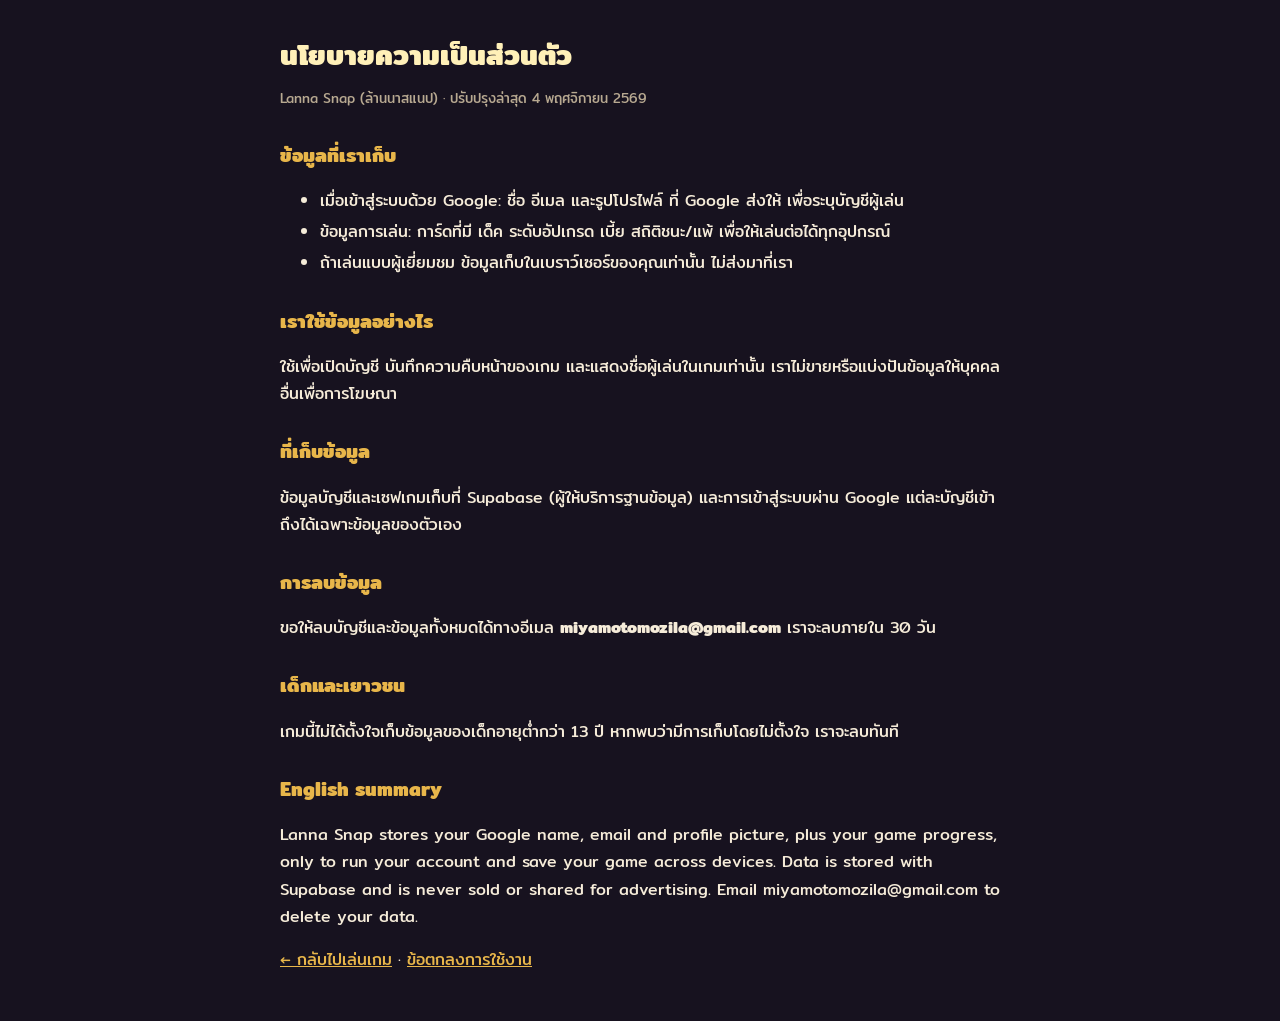
<file: privacy.html>
<!doctype html>
<html lang="th"><head><meta charset="utf-8"><meta name="viewport" content="width=device-width, initial-scale=1"><title>นโยบายความเป็นส่วนตัว · Lanna Snap</title><link href="https://fonts.googleapis.com/css2?family=Mitr:wght@400;600&display=swap" rel="stylesheet"><style>:root{color-scheme:dark}body{margin:0;background:#17121f;color:#f6ecd9;font:16px/1.7 'Mitr',system-ui,sans-serif;padding:32px max(16px,env(safe-area-inset-left))}main{max-width:720px;margin:auto}h1{color:#fff0b8;font-size:28px;margin:0 0 4px}h2{color:#e8b64a;font-size:19px;margin:28px 0 6px}a{color:#e8b64a}small{color:#b8a991}li{margin:4px 0}</style></head><body><main>
<h1>นโยบายความเป็นส่วนตัว</h1><small>Lanna Snap (ล้านนาสแนป) · ปรับปรุงล่าสุด 4 พฤศจิกายน 2569</small>
<h2>ข้อมูลที่เราเก็บ</h2><ul>
<li>เมื่อเข้าสู่ระบบด้วย Google: ชื่อ อีเมล และรูปโปรไฟล์ ที่ Google ส่งให้ เพื่อระบุบัญชีผู้เล่น</li>
<li>ข้อมูลการเล่น: การ์ดที่มี เด็ค ระดับอัปเกรด เบี้ย สถิติชนะ/แพ้ เพื่อให้เล่นต่อได้ทุกอุปกรณ์</li>
<li>ถ้าเล่นแบบผู้เยี่ยมชม ข้อมูลเก็บในเบราว์เซอร์ของคุณเท่านั้น ไม่ส่งมาที่เรา</li></ul>
<h2>เราใช้ข้อมูลอย่างไร</h2><p>ใช้เพื่อเปิดบัญชี บันทึกความคืบหน้าของเกม และแสดงชื่อผู้เล่นในเกมเท่านั้น เราไม่ขายหรือแบ่งปันข้อมูลให้บุคคลอื่นเพื่อการโฆษณา</p>
<h2>ที่เก็บข้อมูล</h2><p>ข้อมูลบัญชีและเซฟเกมเก็บที่ Supabase (ผู้ให้บริการฐานข้อมูล) และการเข้าสู่ระบบผ่าน Google แต่ละบัญชีเข้าถึงได้เฉพาะข้อมูลของตัวเอง</p>
<h2>การลบข้อมูล</h2><p>ขอให้ลบบัญชีและข้อมูลทั้งหมดได้ทางอีเมล <b>miyamotomozila@gmail.com</b> เราจะลบภายใน 30 วัน</p>
<h2>เด็กและเยาวชน</h2><p>เกมนี้ไม่ได้ตั้งใจเก็บข้อมูลของเด็กอายุต่ำกว่า 13 ปี หากพบว่ามีการเก็บโดยไม่ตั้งใจ เราจะลบทันที</p>
<h2>English summary</h2><p>Lanna Snap stores your Google name, email and profile picture, plus your game progress, only to run your account and save your game across devices. Data is stored with Supabase and is never sold or shared for advertising. Email miyamotomozila@gmail.com to delete your data.</p>
<p><a href="./">← กลับไปเล่นเกม</a> · <a href="terms.html">ข้อตกลงการใช้งาน</a></p></main></body></html>
</file>
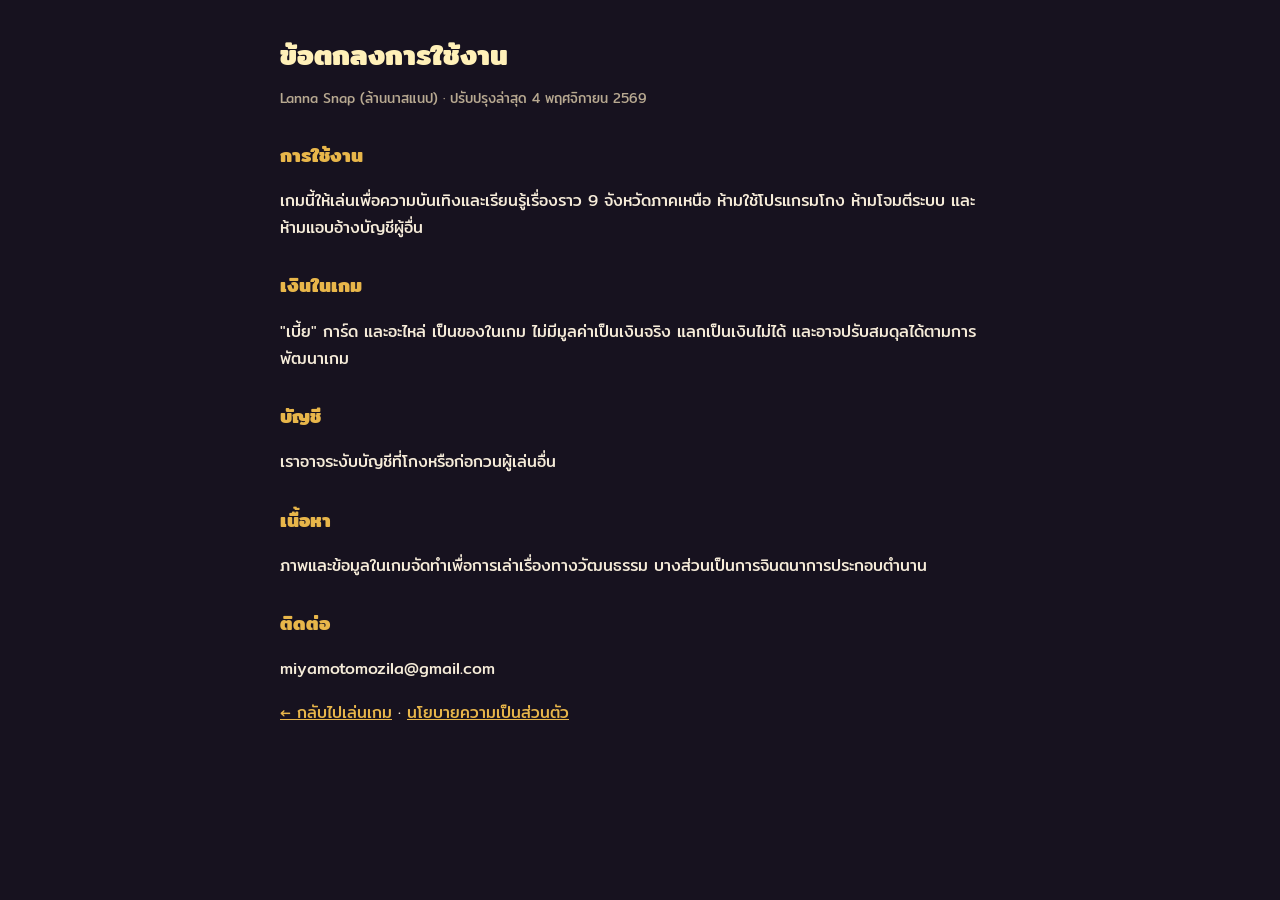
<file: terms.html>
<!doctype html>
<html lang="th"><head><meta charset="utf-8"><meta name="viewport" content="width=device-width, initial-scale=1"><title>ข้อตกลงการใช้งาน · Lanna Snap</title><link href="https://fonts.googleapis.com/css2?family=Mitr:wght@400;600&display=swap" rel="stylesheet"><style>:root{color-scheme:dark}body{margin:0;background:#17121f;color:#f6ecd9;font:16px/1.7 'Mitr',system-ui,sans-serif;padding:32px max(16px,env(safe-area-inset-left))}main{max-width:720px;margin:auto}h1{color:#fff0b8;font-size:28px;margin:0 0 4px}h2{color:#e8b64a;font-size:19px;margin:28px 0 6px}a{color:#e8b64a}small{color:#b8a991}li{margin:4px 0}</style></head><body><main>
<h1>ข้อตกลงการใช้งาน</h1><small>Lanna Snap (ล้านนาสแนป) · ปรับปรุงล่าสุด 4 พฤศจิกายน 2569</small>
<h2>การใช้งาน</h2><p>เกมนี้ให้เล่นเพื่อความบันเทิงและเรียนรู้เรื่องราว 9 จังหวัดภาคเหนือ ห้ามใช้โปรแกรมโกง ห้ามโจมตีระบบ และห้ามแอบอ้างบัญชีผู้อื่น</p>
<h2>เงินในเกม</h2><p>"เบี้ย" การ์ด และอะไหล่ เป็นของในเกม ไม่มีมูลค่าเป็นเงินจริง แลกเป็นเงินไม่ได้ และอาจปรับสมดุลได้ตามการพัฒนาเกม</p>
<h2>บัญชี</h2><p>เราอาจระงับบัญชีที่โกงหรือก่อกวนผู้เล่นอื่น</p>
<h2>เนื้อหา</h2><p>ภาพและข้อมูลในเกมจัดทำเพื่อการเล่าเรื่องทางวัฒนธรรม บางส่วนเป็นการจินตนาการประกอบตำนาน</p>
<h2>ติดต่อ</h2><p>miyamotomozila@gmail.com</p>
<p><a href="./">← กลับไปเล่นเกม</a> · <a href="privacy.html">นโยบายความเป็นส่วนตัว</a></p></main></body></html>
</file>
